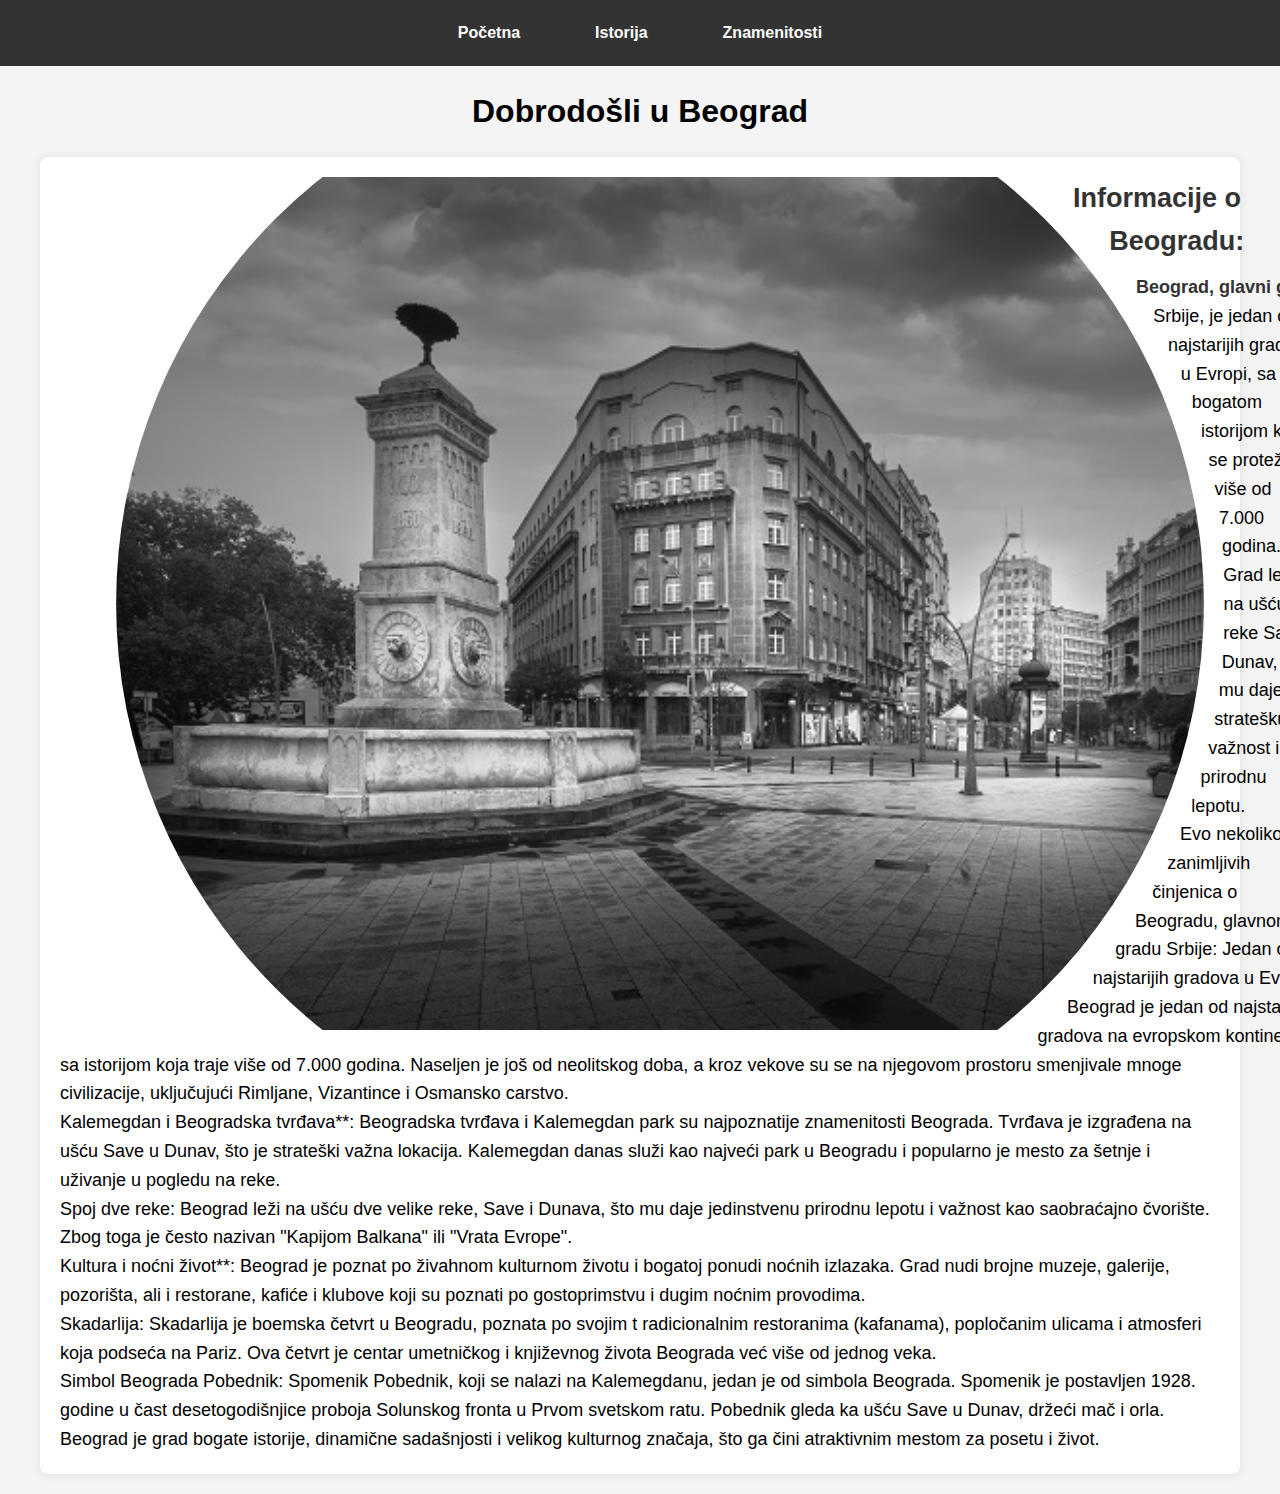
<file: Assignement Beograd/index.html>
<!DOCTYPE html>
<html lang="en">
<head>
    <meta charset="UTF-8">
    <meta name="viewport" content="width=device-width, initial-scale=1.0">
    <title>Beograd - Početna</title>
    <link rel="stylesheet" href="style.css">
</head>
<body>

    <header>
        <nav class="menu">
            <a href="index.html">Početna</a>
            <a href="istorija.html">Istorija</a>
            <a href="znamenitosti.html">Znamenitosti</a>
        </nav>
    </header>

    <h1>Dobrodošli u Beograd</h1>

    <img src="beograd.jpeg" alt="Panorama Beograda" class="slika">

    <div class="tekst">
        <p>
            Beograd, glavni grad Srbije, je jedan od najstarijih gradova u Evropi, sa bogatom istorijom koja se proteže 
            više od 7.000 godina. Grad leži na ušću reke Save u Dunav, što mu daje stratešku važnost i prirodnu lepotu.

           <br> Evo nekoliko zanimljivih činjenica o Beogradu, glavnom gradu Srbije: 
            Jedan od najstarijih gradova u Evropi: 
            Beograd je jedan od najstarijih gradova na evropskom kontinentu, sa istorijom koja traje više od 7.000 godina. 
            Naseljen je još od neolitskog doba, a kroz vekove su se na njegovom prostoru smenjivale mnoge civilizacije,
             uključujući Rimljane, Vizantince i Osmansko carstvo.
            
             <br>Kalemegdan i Beogradska tvrđava**: Beogradska tvrđava i 
             Kalemegdan park su najpoznatije znamenitosti Beograda. Tvrđava je izgrađena na ušću Save u Dunav, što je strateški 
             važna lokacija. Kalemegdan danas služi kao najveći park u Beogradu i popularno je mesto za šetnje i uživanje u pogledu na reke.
            
             <br>Spoj dve reke: Beograd leži na ušću dve velike reke, Save i Dunava, što mu daje jedinstvenu prirodnu lepotu i
              važnost kao saobraćajno čvorište. Zbog toga je često nazivan "Kapijom Balkana" ili "Vrata Evrope".
              
           <br> Kultura i noćni život**: Beograd je poznat po živahnom kulturnom životu i bogatoj ponudi noćnih izlazaka. 
            Grad nudi brojne muzeje, galerije, pozorišta, ali i restorane, kafiće i klubove koji su poznati po gostoprimstvu 
            i dugim noćnim provodima.
            <br> Skadarlija: Skadarlija je boemska četvrt u Beogradu, poznata po svojim t
            radicionalnim restoranima (kafanama), popločanim ulicama i atmosferi koja podseća na Pariz. 
            Ova četvrt je centar umetničkog i književnog života Beograda već više od jednog veka. 
            
          <br>  Simbol Beograda 
             Pobednik: Spomenik Pobednik, koji se nalazi na Kalemegdanu, jedan je od simbola Beograda. Spomenik je postavljen 1928.
              godine u čast desetogodišnjice proboja Solunskog fronta u Prvom svetskom ratu. Pobednik gleda ka ušću Save u Dunav,
             držeći mač i orla. Beograd je grad bogate istorije, dinamične sadašnjosti i velikog kulturnog značaja,
              što ga čini atraktivnim mestom za posetu i život.
        </p>
    </div>

</body>
</html>
</file>
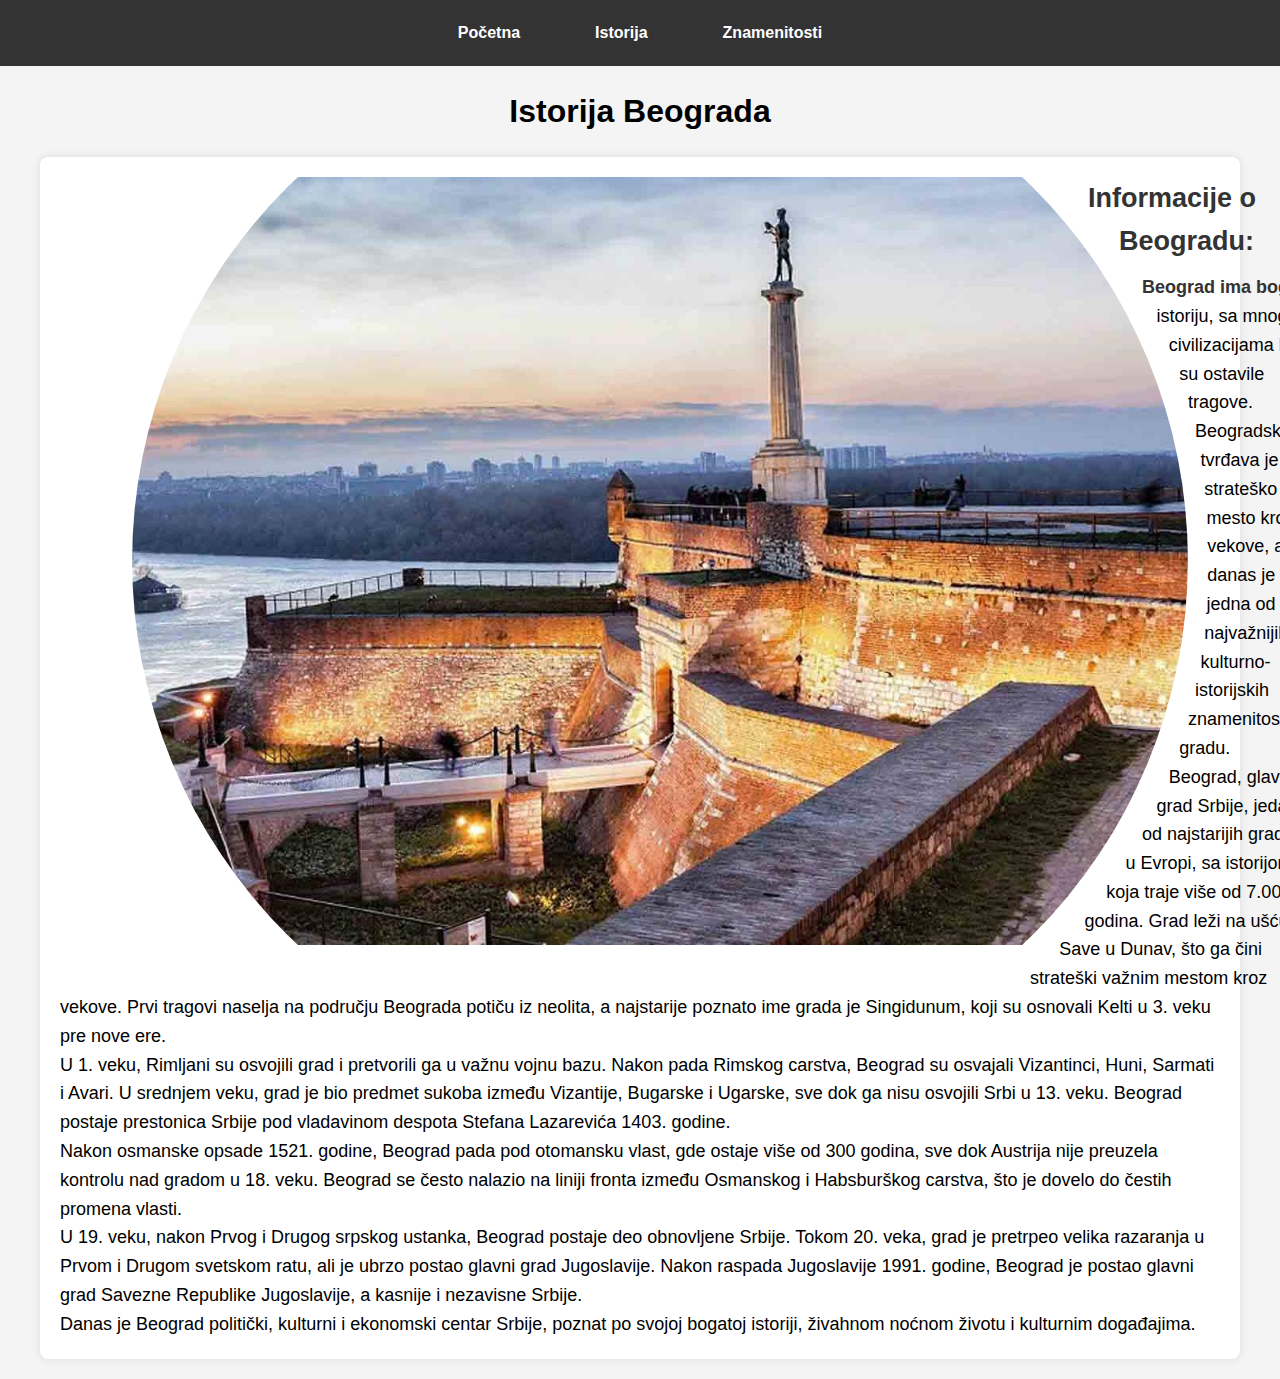
<file: Assignement Beograd/istorija.html>
<!DOCTYPE html>
<html lang="en">
<head>
    <meta charset="UTF-8">
    <meta name="viewport" content="width=device-width, initial-scale=1.0">
    <title>Beograd - Istorija</title>
    <link rel="stylesheet" href="style.css">
</head>
<body>

    <header>
        <nav class="menu">
            <a href="index.html">Početna</a>
            <a href="istorija.html">Istorija</a>
            <a href="znamenitosti.html">Znamenitosti</a>
        </nav>
    </header>

    <h1>Istorija Beograda</h1>

    <img src="kalemegdan.jpeg" alt="Beogradska tvrđava" class="slika">

    <div class="tekst">
        <p>
            Beograd ima bogatu istoriju, sa mnogim civilizacijama koje su ostavile tragove.
             Beogradska tvrđava je bila strateško mesto kroz vekove, a danas je jedna od najvažnijih 
             kulturno-istorijskih znamenitosti u gradu.

             <br>Beograd, glavni grad Srbije, jedan je od najstarijih gradova u Evropi, sa istorijom koja traje više od 7.000 godina. 
             Grad leži na ušću Save u Dunav, što ga čini strateški važnim mestom kroz vekove. Prvi tragovi naselja na području Beograda 
             potiču iz neolita, a najstarije poznato ime grada je Singidunum, koji su osnovali Kelti u 3. veku pre nove ere.

             <br>U 1. veku, Rimljani su osvojili grad i pretvorili ga u važnu vojnu bazu. Nakon pada Rimskog carstva, 
             Beograd su osvajali Vizantinci, Huni, Sarmati i Avari. U srednjem veku, grad je bio predmet sukoba između Vizantije, 
             Bugarske i Ugarske, sve dok ga nisu osvojili Srbi u 13. veku. Beograd postaje prestonica Srbije pod vladavinom despota 
             Stefana Lazarevića 1403. godine.
             
             <br>Nakon osmanske opsade 1521. godine, Beograd pada pod otomansku vlast, gde ostaje više od 300 godina, sve dok Austrija 
             nije preuzela kontrolu nad gradom u 18. veku. Beograd se često nalazio na liniji fronta između Osmanskog
              i Habsburškog carstva, što je dovelo do čestih promena vlasti.
             
             <br>U 19. veku, nakon Prvog i Drugog srpskog ustanka, Beograd postaje deo obnovljene Srbije.
              Tokom 20. veka, grad je pretrpeo velika razaranja u Prvom i Drugom svetskom ratu, ali je ubrzo 
              postao glavni grad Jugoslavije. Nakon raspada Jugoslavije 1991. godine, Beograd je postao glavni 
              grad Savezne Republike Jugoslavije, a kasnije i nezavisne Srbije.
             
             <br>Danas je Beograd politički, kulturni i ekonomski centar Srbije, poznat po svojoj bogatoj istoriji,
              živahnom noćnom životu i kulturnim događajima.
        </p>
    </div>

</body>
</html>
</file>
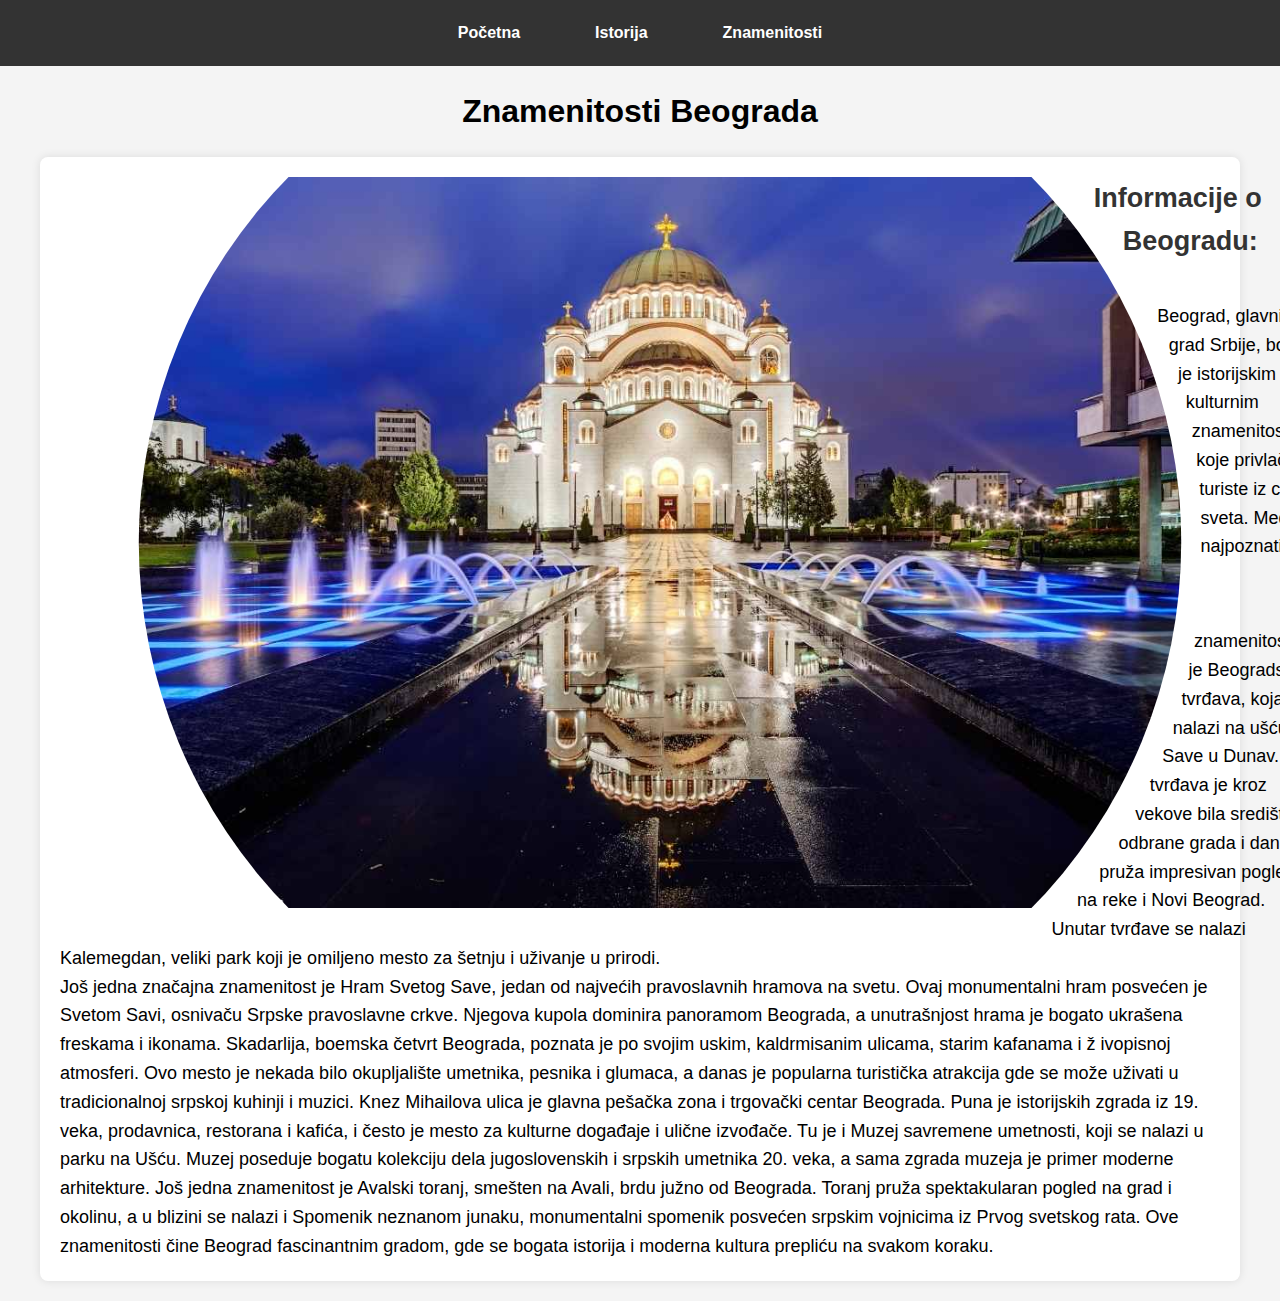
<file: Assignement Beograd/znamenitosti.html>
<!DOCTYPE html>
<html lang="en">
<head>
    <meta charset="UTF-8">
    <meta name="viewport" content="width=device-width, initial-scale=1.0">
    <title>Beograd - Znamenitosti</title>
    <link rel="stylesheet" href="style.css">
</head>
<body>

    <header>
        <nav class="menu">
            <a href="index.html">Početna</a>
            <a href="istorija.html">Istorija</a>
            <a href="znamenitosti.html">Znamenitosti</a>
        </nav>
    </header>

    <h1>Znamenitosti Beograda</h1>

    <img src="hram.jpeg" alt="Skadarlija" class="slika">

    <div class="tekst">
        <p>
            
            <br>Beograd, glavni grad Srbije, bogat je istorijskim i kulturnim znamenitostima koje privlače turiste iz celog sveta.
             Među najpoznatijim znamenitostima je Beogradska tvrđava, koja se nalazi na ušću Save u Dunav. Ova tvrđava je kroz vekove 
             bila središte odbrane grada i danas pruža impresivan pogled na reke i Novi Beograd. Unutar tvrđave se nalazi Kalemegdan,
              veliki park koji je omiljeno mesto za šetnju i uživanje u prirodi.

            <br>Još jedna značajna znamenitost je Hram Svetog Save, jedan od najvećih pravoslavnih hramova na svetu. 
            Ovaj monumentalni hram posvećen je Svetom Savi, osnivaču Srpske pravoslavne crkve. Njegova kupola dominira 
            panoramom Beograda, a unutrašnjost hrama je bogato ukrašena freskama i ikonama.
            
            Skadarlija, boemska četvrt Beograda, poznata je po svojim uskim, kaldrmisanim ulicama, starim kafanama i ž
            ivopisnoj atmosferi. Ovo mesto je nekada bilo okupljalište umetnika, pesnika i glumaca, a danas je popularna 
            turistička atrakcija gde se može uživati u tradicionalnoj srpskoj kuhinji i muzici.
            
            Knez Mihailova ulica je glavna pešačka zona i trgovački centar Beograda. Puna je istorijskih zgrada iz 19. veka, 
            prodavnica, restorana i kafića, i često je mesto za kulturne događaje i ulične izvođače.
            
            Tu je i Muzej savremene umetnosti, koji se nalazi u parku na Ušću. Muzej poseduje bogatu kolekciju dela 
            jugoslovenskih i srpskih umetnika 20. veka, a sama zgrada muzeja je primer moderne arhitekture.
            
            Još jedna znamenitost je Avalski toranj, smešten na Avali, brdu južno od Beograda. Toranj pruža spektakularan pogled 
            na grad i okolinu, a u blizini se nalazi i Spomenik neznanom junaku, monumentalni spomenik posvećen srpskim vojnicima iz Prvog svetskog rata. 
            
            Ove znamenitosti čine Beograd fascinantnim gradom, gde se bogata istorija i moderna kultura prepliću na svakom koraku.
        </p>
    </div>

</body>
</html>
</file>
<file: Assignement Beograd/style.css>
/* Opšti stilovi */
body {
    font-family: Arial, sans-serif;
    margin: 0;
    padding: 0;
    line-height: 1.6;
}

header {
    background-color: #333;
    padding: 10px 0;
}

.menu {
    text-align: center;
}

.menu a {
    color: white;
    text-decoration: none;
    margin: 0 15px;
    padding: 10px 20px;
    display: inline-block;
}

.menu a:hover {
    background-color: #ddd;
    color: black;
}

h1 {
    text-align: center;
    margin: 20px 0;
}

/* Stilizacija za slike i tekst */
.slika {
    float: left;
    shape-outside: circle(50%);
    width: 300px;
    height: 300px;
    margin: 20px;
    clip-path: circle(50%);
}

.tekst {
    font-size: 18px;
    margin: 20px;
}

/* Resetovanje margina i paddinga za sve elemente */
* {
    margin: 0;
    padding: 0;
    box-sizing: border-box;
}

/* Stilizacija celog tela stranice */
body {
    font-family: Arial, sans-serif;
    line-height: 1.6;
    background-color: #f4f4f4;
}

/* Header i navigacija */
header {
    background: #333;
    color: #fff;
    padding: 10px 0;
    width: 100%;
}

.menu {
    display: flex;
    justify-content: center;
    gap: 15px;
}

.menu a {
    color: #fff;
    text-decoration: none;
    font-weight: bold;
    padding: 10px 15px;
    transition: background 0.3s ease, color 0.3s ease;
}

.menu a:hover {
    background: #555;
    color: #fff;
}

/* Glavni sadržaj */
h1 {
    text-align: center;
    margin: 20px 0;
}

.slika {
    width: 100%;
    height: auto;
    display: block;
    transition: transform 0.5s ease;
}

.slika:hover {
    transform: scale(1.05);
}

.tekst {
    padding: 20px;
    background: #fff;
    max-width: 1200px;
    margin: 20px auto;
    border-radius: 8px;
    box-shadow: 0 0 10px rgba(0, 0, 0, 0.1);
}

/* Pseudoelementi */
.tekst::before {
    content: "Informacije o Beogradu:";
    display: block;
    font-size: 1.5em;
    font-weight: bold;
    margin-bottom: 10px;
    color: #333;
}

/* Pseudoklase */
p::first-line {
    font-weight: bold;
    color: #333;
}

/* Animacije */
@keyframes fadeIn {
    from {
        opacity: 0;
    }
    to {
        opacity: 1;
    }
}

body {
    animation: fadeIn 2s ease-in;
}
</file>
